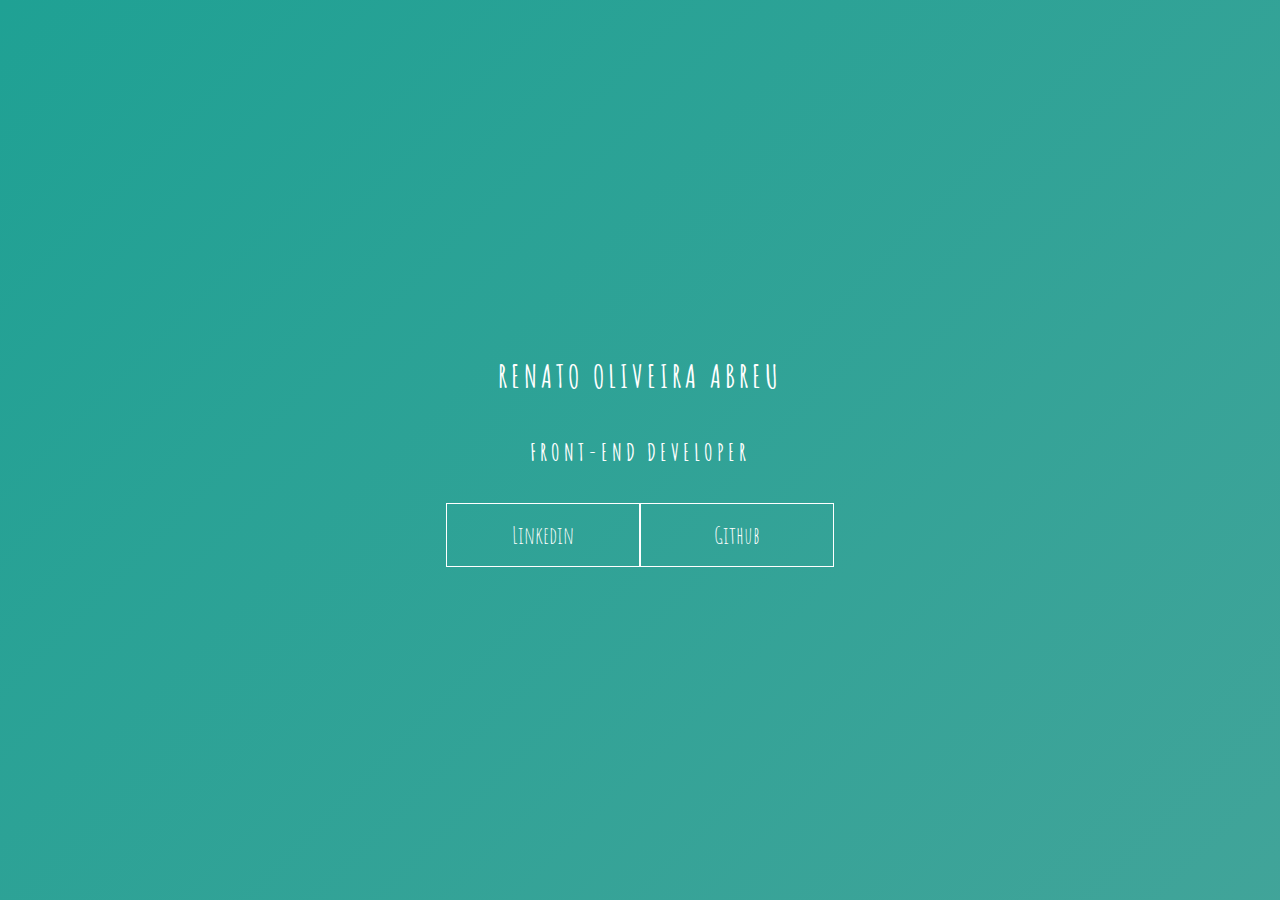
<file: keyframes-1/index.html>
<!DOCTYPE html>
<html lang="en">
<head>
    <meta charset="UTF-8">
    <title>Title</title>
    <link rel="stylesheet" href="style.css">
</head>
<body>
  <main class="wrapper">
    <h1>Renato Oliveira Abreu</h1>
    <h2>Front-end Developer</h2>
    <div class="social-media">
        <a href="">Linkedin</a>
        <a href="">Github</a>
    </div>
  </main>
</body>
</html>
</file>
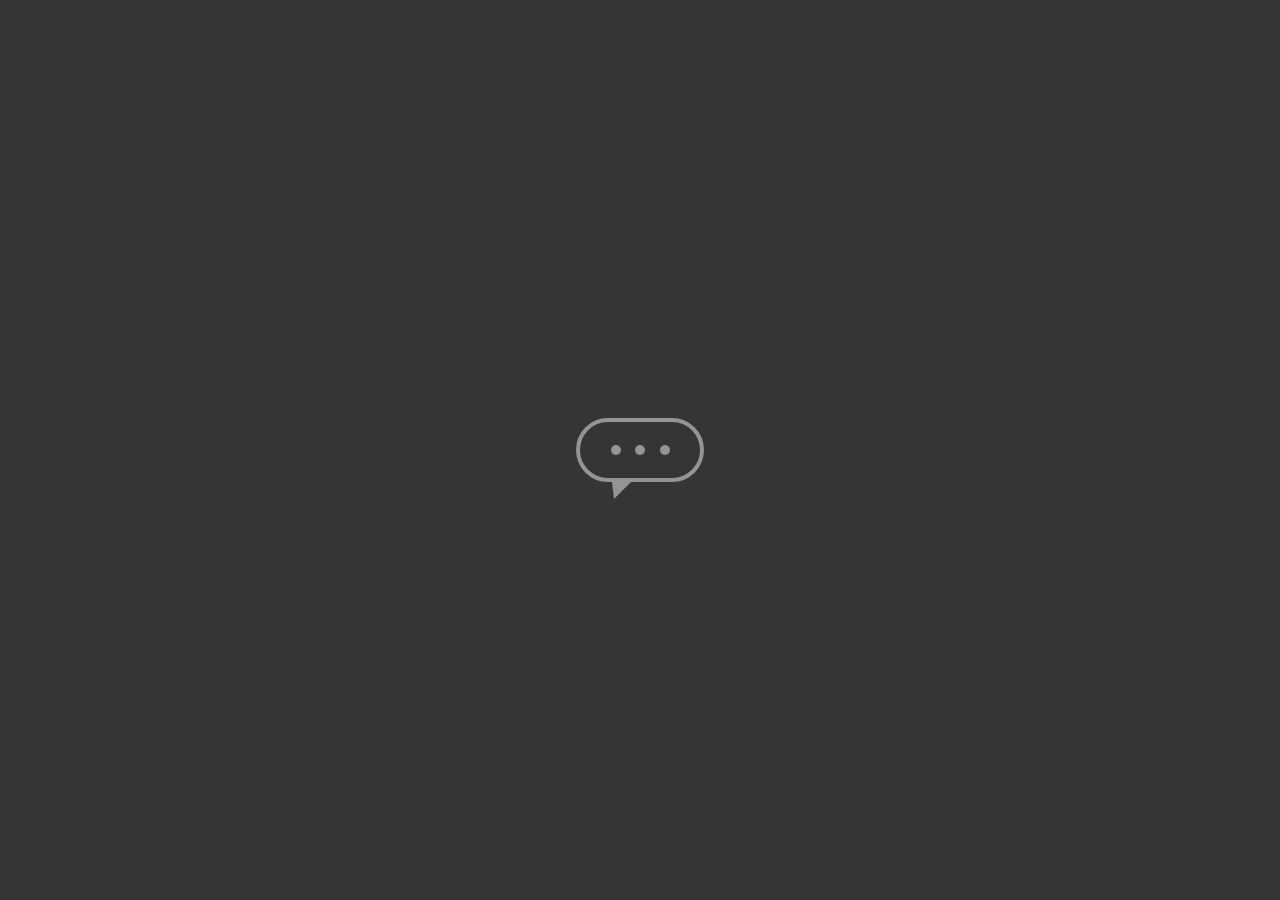
<file: keyframes-2/index.html>
<!DOCTYPE html>
<html lang="en">
<head>
    <meta charset="UTF-8">
    <title>Title</title>
    <link rel="stylesheet" href="./style.css">
</head>
<body>
<div class="wrapper">
    <div class="chatbot">
        <div class="chatbot-loading"></div>
        <div class="chatbot-loading"></div>
        <div class="chatbot-loading"></div>
    </div>
</div>    
</body>
</html>
</file>
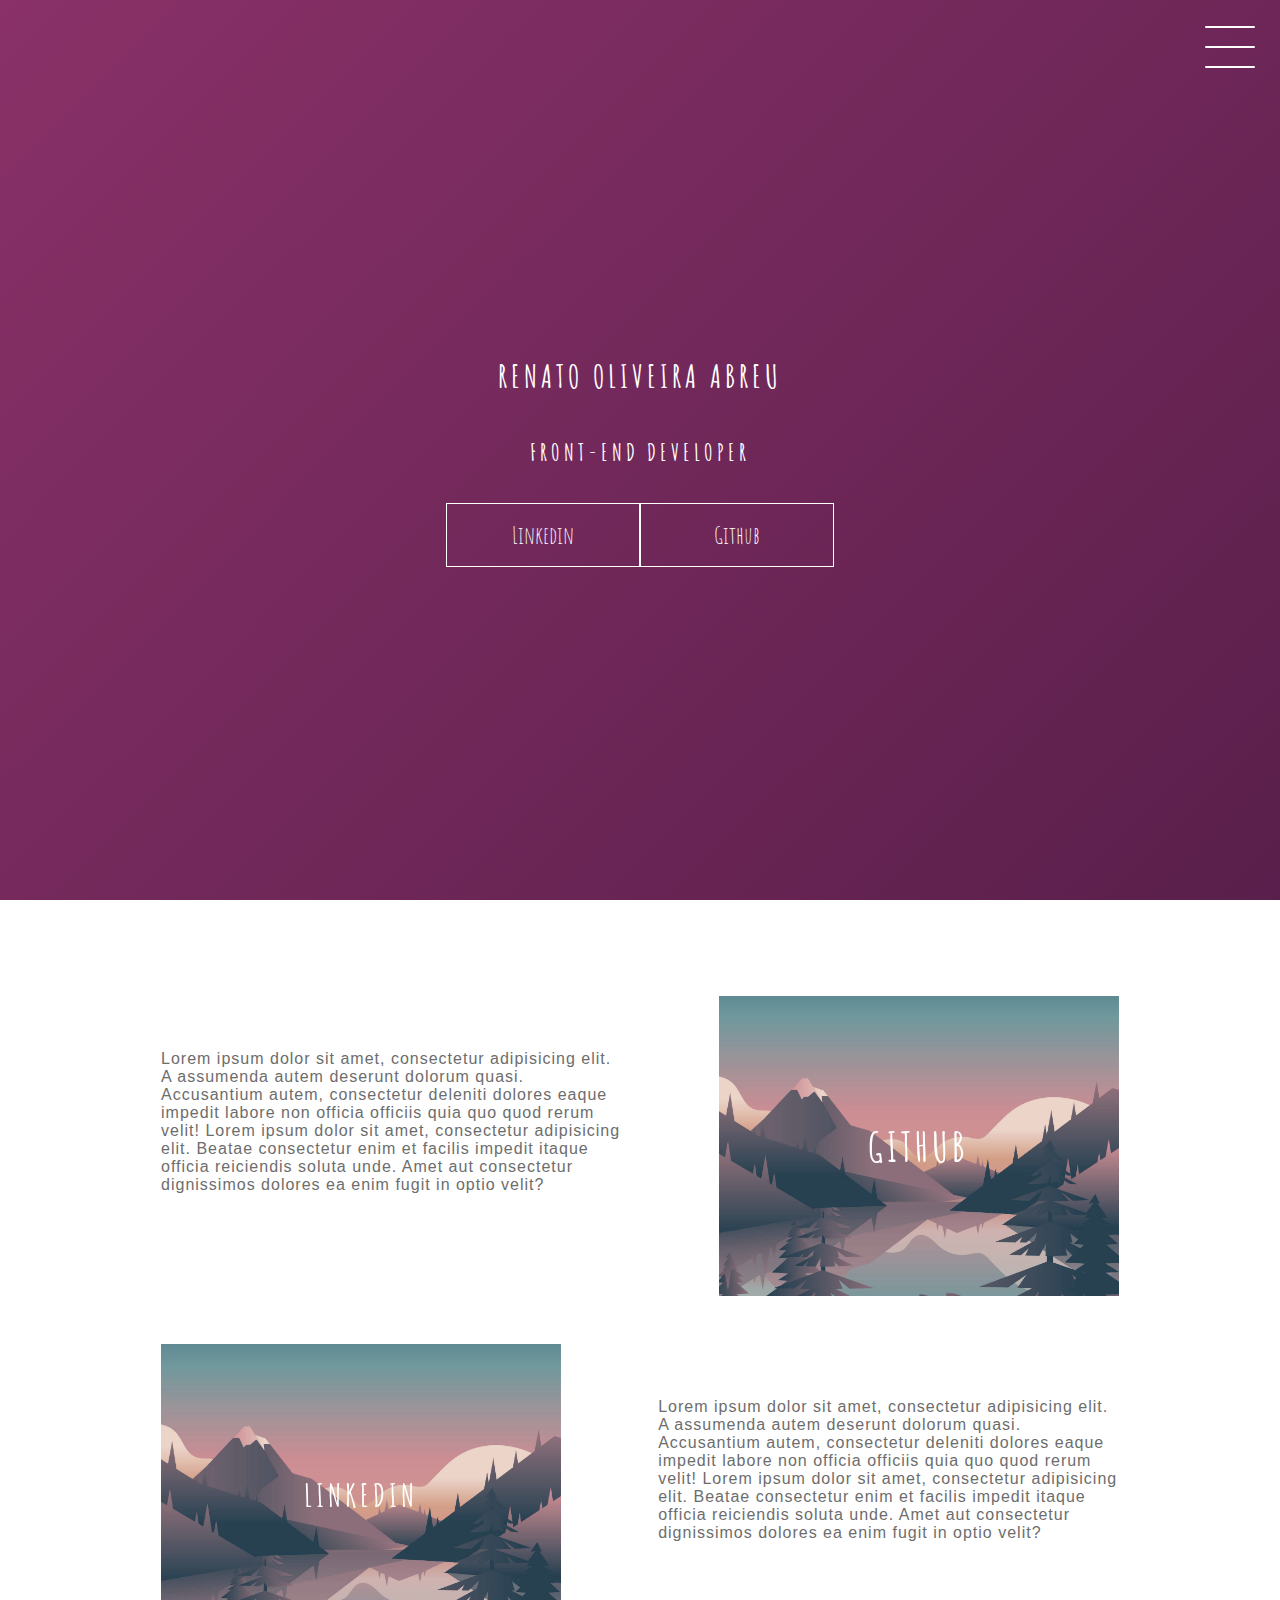
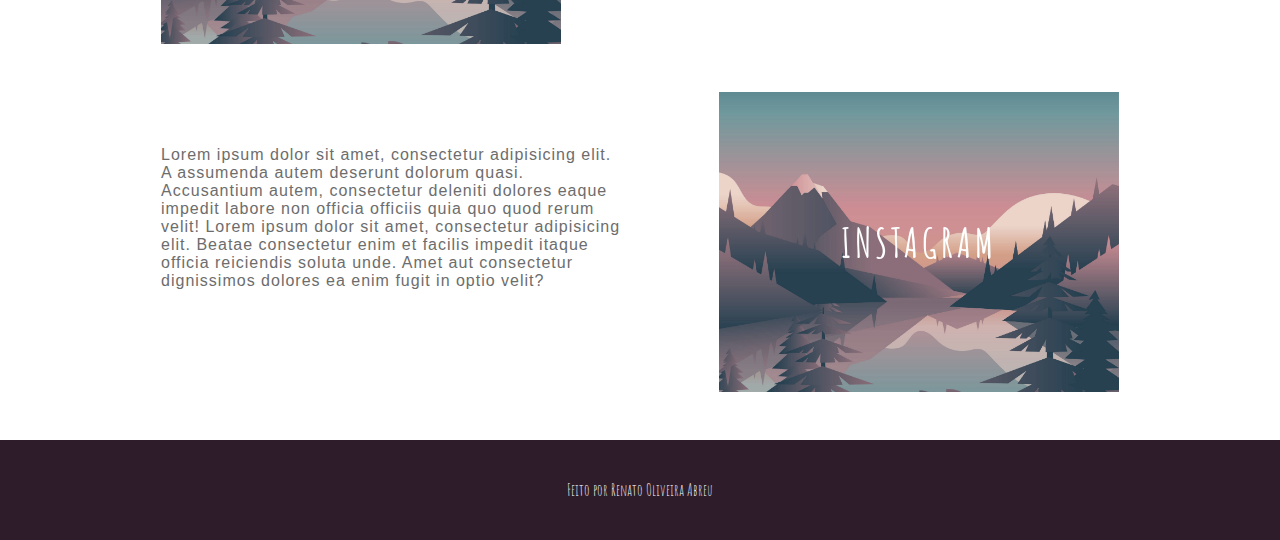
<file: projeto-final/index.html>
<!DOCTYPE html>
<html lang="en">
<head>
    <meta charset="UTF-8">
    <title>Title</title>
    <link rel="stylesheet" href="./style.css">
</head>
<body>
    <header class="header-wrapper">
        <div class="header">
            <div class="checkbox-container">
                <div class="checkbox-wrapper">
                    <input type="checkbox" name="" id="toggle">
                    <label for="toggle" class="checkbox">
                        <div class="trace"></div>
                        <div class="trace"></div>
                        <div class="trace"></div>
                    </label>
                    <div class="menu"></div>
                    <nav class="menu-items">
                        <ul>
                            <li><a href="">Home</a></li>
                            <li><a href="">Sobre</a></li>
                            <li><a href="">Projetos</a></li>
                        </ul>
                    </nav>
                </div>
            </div>
        </div>
        <h1>Renato Oliveira Abreu</h1>
        <h2>Front-end Developer</h2>
        <div class="social-media">
            <a href="">Linkedin</a>
            <a href="">Github</a>
        </div>
    </header>
    <main class="container">
        <div class="card-container">
            <div class="card-text">
                Lorem ipsum dolor sit amet, consectetur adipisicing elit. A assumenda autem deserunt dolorum quasi. Accusantium autem, consectetur deleniti dolores eaque impedit labore non officia officiis quia quo quod rerum velit!
                Lorem ipsum dolor sit amet, consectetur adipisicing elit. Beatae consectetur enim et facilis impedit itaque officia reiciendis soluta unde. Amet aut consectetur dignissimos dolores ea enim fugit in optio velit?
            </div>
            <div class="card">
                <div class="card-wrapper">
                    <h2>Github</h2>
                    <p>Veja meus projetos</p>
                </div>
            </div>
        </div>
        <div class="card-container">
            <div class="card">
                <div class="card-wrapper">
                    <h1>Linkedin</h1>
                    <p>Acompanhe minha carreira</p>
                </div>
            </div>
            <div class="card-text">
                Lorem ipsum dolor sit amet, consectetur adipisicing elit. A assumenda autem deserunt dolorum quasi. Accusantium autem, consectetur deleniti dolores eaque impedit labore non officia officiis quia quo quod rerum velit!
                Lorem ipsum dolor sit amet, consectetur adipisicing elit. Beatae consectetur enim et facilis impedit itaque officia reiciendis soluta unde. Amet aut consectetur dignissimos dolores ea enim fugit in optio velit?
            </div>
        </div>
        <div class="card-container">
            <div class="card-text">
                Lorem ipsum dolor sit amet, consectetur adipisicing elit. A assumenda autem deserunt dolorum quasi. Accusantium autem, consectetur deleniti dolores eaque impedit labore non officia officiis quia quo quod rerum velit!
                Lorem ipsum dolor sit amet, consectetur adipisicing elit. Beatae consectetur enim et facilis impedit itaque officia reiciendis soluta unde. Amet aut consectetur dignissimos dolores ea enim fugit in optio velit?
            </div>
            <div class="card">
                <div class="card-wrapper">
                    <h2>Instagram</h2>
                    <p>Ou mais do meu dia a dia</p>
                </div>
            </div>
        </div>
    </main>
    <footer class="footer">
        Feito por Renato Oliveira Abreu
    </footer>
</body>
</html>
</file>
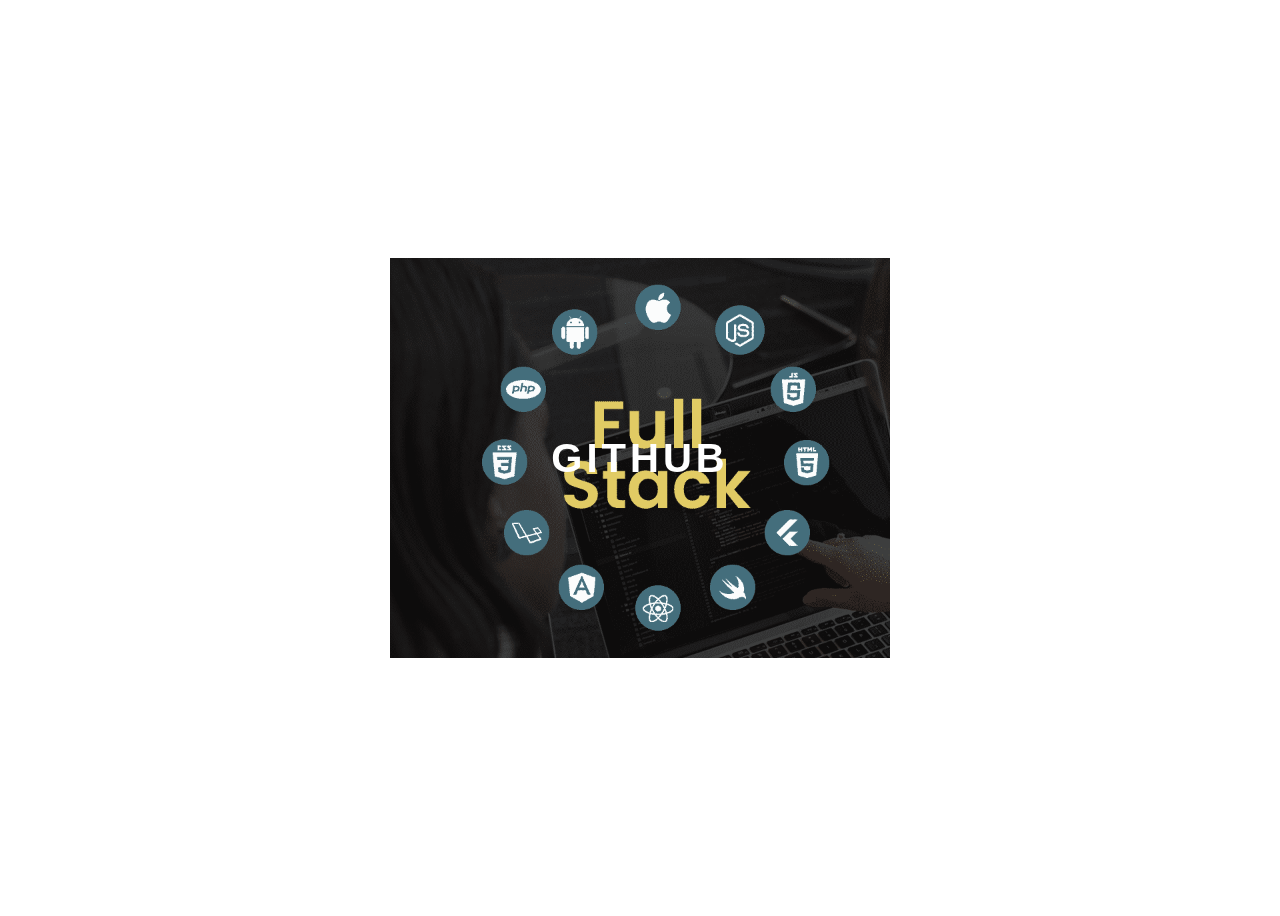
<file: transition/index.html>
<!DOCTYPE html>
<html lang="en">
<head>
    <meta charset="UTF-8">
    <title>Title</title>
    <link rel="stylesheet" href="style.css">
</head>
<body>
    <div class="container">
        <div class="card">
            <div class="card-wrapper">
                <h2>Github</h2>
                <p>Veja meus projetos</p>
            </div>
        </div>
    </div>
</body>
</html>
</file>
<file: keyframes-1/style.css>
@import url('https://fonts.googleapis.com/css2?family=Amatic+SC&display=swap');
body{
    margin: 0;
    padding: 0;
    color: #ffffff;
    font-family: 'amatic sc', sans-serif;
}

.wrapper{
    height: 100vh;
    width: 100vw;
    background: linear-gradient(-45deg,#5e0878, #085078, #4ca59b, #1fa194);
    background-size: 400% 400%;
    display: flex;
    flex-direction: column;
    justify-content: center;
    align-items: center;
    animation: backgroundTransition 8s ease-in-out infinite;
}

h1{
    text-transform: uppercase;
    letter-spacing: 4px;
}

h2{
    text-transform: uppercase;
    letter-spacing: 4px;
}

.social-media{
    margin-top: 1rem;
    display: flex;
}

a{
    text-decoration: none;
    color: #ffffff;
    font-size: 24px;
    padding: 1rem 4rem;
    border: 1px solid #ffffff;
    min-width: 4rem;
    display: flex;
    justify-content: center;
    align-items: center;
    transition: .5s cubic-bezier(0.55, 0.025, 0.675, 0.97);
}

a:hover{
    color: #085078;
    background-color: #ffffff;
}

@keyframes backgroundTransition {
    0%{
        background-position: 0% 80%;
    }
    50%{
        background-position: 80% 100%;
    }
    100%{
        background-position: 0% 90%;
    }
}
</file>
<file: keyframes-2/style.css>
body{
    margin: 0;
    padding: 0;
    font-family: sans-serif;
}

.wrapper{
    height: 100vh;
    width: 100vw;
    background-color: rgb(53, 53, 53);
    display: flex;
    justify-content: center;
    align-items: center;
}

.chatbot{
    height: 4rem;
    width: 8rem;
    border-radius: 36px;
    border: 4px solid #949494;
    padding: 0 1rem;
    box-sizing: border-box;
    display: flex;
    justify-content: space-evenly;
    align-items: center;
    position: relative;
    transform: translateY(0);
    animation: chatTranslate 2s ease-in-out infinite;
}

.chatbot::before{
    content: '';
    width: 0;
    height: 0;
    position: absolute;
    bottom: -1.3rem;
    left: 2rem;
    border-left: 2px solid transparent;
    border-right: 17px solid transparent;
    border-top: 17px solid #949494;
}

.chatbot-loading{
    height: 10px;
    width: 10px;
    border-radius: 50%;
    background-color: #949494;
    transform: scale(1);
}

.chatbot-loading:nth-child(1){
    animation: pulse 1.5s ease-in-out infinite;
}

.chatbot-loading:nth-child(2){
    animation: pulse 1.5s ease-in-out infinite;
    animation-delay: 0.2s;
}

.chatbot-loading:nth-child(3){
    animation: pulse 1.5s ease-in-out infinite;
    animation-delay: 0.4s;
}

@keyframes pulse {
    0%{
        transform: scale(1);
    }
    50%{
        transform: scale(1.5);
    }
    100%{
        transform: scale(1);
    }
}

@keyframes chatTranslate {
    0%{
        transform: translateY(0);
    }
    50%{
        transform: translateY(15px);
    }
    100%{
        transform: translateY(0);
    }
}
</file>
<file: projeto-final/style.css>
@import url('https://fonts.googleapis.com/css2?family=Amatic+SC&display=swap');
body{
    margin: 0;
    padding: 0;
    color: #ffffff;
    font-family: 'amatic sc', sans-serif;
}
/*HEADER*/
.header-wrapper{
    height: 100vh;
    width: 100%;
    background: linear-gradient(-45deg, #050404, #2e1c2b, #4a1942, #893168);
    background-size: 400% 400%;
    display: flex;
    flex-direction: column;
    align-items: center;
    justify-content: center;
    position: relative;
    animation: backgroundTransition 8s ease-in-out infinite;
}

h1{
    text-transform: uppercase;
    letter-spacing: 4px;
}

h2{
    text-transform: uppercase;
    letter-spacing: 4px;
}

.social-media{
    margin-top: 1rem;
    display: flex;
}

.social-media a{
    text-decoration: none;
    color: #ffffff;
    font-size: 24px;
    padding: 1rem 4rem;
    border: 1px solid #ffffff;
    min-width: 4rem;
    display: flex;
    justify-content: center;
    align-items: center;
    transition: .5s cubic-bezier(0.55, 0.025, 0.675, 0.97);
}

a:hover{
    color: #2e1c2b;
    background-color: #ffffff;
}

@keyframes backgroundTransition {
    0%{
        background-position: 0% 80%;
    }
    50%{
        background-position: 80% 100%;
    }
    100%{
        background-position: 0% 90%;
    }
}
 /* MENU HAMBURGUER*/
.checkbox-container{
    display: flex;
    justify-content: center;
    align-items: center;
}

.checkbox{
    height: 100px;
    width: 100px;
    position: absolute;
    top: 0;
    right: 0;
    display: flex;
    justify-content: center;
    cursor: pointer;
    z-index: 9999;
    transition: 400ms ease-in-out 0s;
}

.checkbox .trace{
    width: 50px;
    height: 2px;
    background-color: #ffffff;
    position: absolute;
    border-radius: 4px;
    transition: 0.5s ease-in-out;
}

.checkbox .trace:nth-child(1){
    top: 26px;
    transform: rotate(0);
}

.checkbox .trace:nth-child(2){
    top: 46px;
    transform: rotate(0);
}

.checkbox .trace:nth-child(3){
    top: 66px;
    transform: rotate(0);
}

#toggle{
    display: none;
}

/* MENU */

.menu{
    position: absolute;
    top: 28px;
    right: 30px;
    background: transparent;
    height: 40px;
    width: 40px;
    border-radius: 50%;
    box-shadow: 0px 0px 0px 0px #ffffff;
    z-index: -1;
    transition: 400ms ease-in-out 0s;
}

.menu-items{
    position: fixed;
    top: 0;
    right: 0;
    width: 100%;
    height: 100vh;
    display: flex;
    justify-content: center;
    align-items: center;
    z-index: 2;
    opacity: 0;
    visibility: hidden;
    transition: 400ms ease-in-out 0s;
}

.menu-items ul{
    list-style-type: none;
}

.menu-items ul li a{
    margin: 10px 0;
    color: #2e1c2b;
    text-decoration: none;
    text-transform: uppercase;
    letter-spacing: 4px;
    font-size: 40px;
}

/* ANIMACÃO DO MENU */
#toggle:checked + .checkbox .trace:nth-child(1){
    transform: rotate(45deg);
    background-color: #2e1c2b;
    top: 47px;
}

#toggle:checked + .checkbox .trace:nth-child(2){
    transform: translateX(-100px);
    width: 30px;
    visibility: hidden;
    opacity: 0;
}

#toggle:checked + .checkbox .trace:nth-child(3){
    transform: rotate(-45deg);
    background-color: #2e1c2b;
    top: 48px;
}

#toggle:checked + .checkbox{
    background-color: #ffffff;
}

#toggle:checked ~ .menu{
    box-shadow: 0px 0px 0px 100vmax white;
    z-index: 1;
}

#toggle:checked ~ .menu-items{
    visibility: visible;
    opacity: 1;
}
 /* CARDS */

.container{
    width: 100%;
    height: auto;
    display: flex;
    flex-direction: column;
    justify-content: space-evenly;
    align-items: center;
    margin: 3rem 0;
}

.card-container{
    display: flex;
    align-items: center;
    justify-content: space-evenly;
    width: 90%;
}

.card{
    height: 300px;
    width: 400px;
    margin: 3rem 0 0 0;
    background-image: url('../room.jpg');
    background-position: center;
    background-repeat: no-repeat;
    background-size: cover;
    display: flex;
    justify-content: center;
    align-items: center;
    filter: grayscale(0.5);
    color: #ffffff;
    cursor: pointer;
    transition: 0.3s;
}

.card-text{
    width: 40%;
    font-family: sans-serif;
    letter-spacing: 1px;
    color: rgb(109, 109, 109);
}

.card-wrapper{
    text-align: center;
    display: flex;
    flex-direction: column;
    justify-content: center;
    align-items: center;
    position: relative;
}

.card-wrapper::before{
    content: '';
    position: absolute;
    height: 100px;
    width: 100px;
    display: block;
    border: 1px solid #ffffff;
    opacity: 0;
    transition: 0.3s;
}

.card-wrapper h2{
    font-size: 40px;
    text-transform: uppercase;
    letter-spacing: 4px;
    margin: 0;
    transition: 0.3s;
}

.card-wrapper p{
    font-size: 0;
    visibility: hidden;
    opacity: 0;
    font-weight: bold;
    text-transform: uppercase;
    transition: 0.3s;
}

.card:hover{
    filter: unset;
}

.card:hover > .card-wrapper::before{
    opacity: 1;
    width: 350px;
    height: 250px;
}

.card:hover > .card-wrapper p{
    font-size: 14px;
    opacity: 1;
    visibility: visible;
}

/* FOOTER */

.footer{
    height: 100px;
    width: 100%;
    display: flex;
    justify-content: center;
    align-items: center;
    background-color: #2e1c2b;
}

/* RESPONSIVO */

@media (max-width: 800px) {
    .social-media{
        display: flex;
        flex-direction: column;
    }
    .container{
        margin-top: 0;
    }
    .card-container{
        flex-direction: column;
    }
    .container .card-container:nth-child(1),
    .container .card-container:nth-child(3){
        flex-direction: column-reverse;
    }
    .card{
        height: 250px;
        width: 250px;
    }
    .card-text{
        width: 90%;
        margin-top: 2rem;
        text-align: center;
    }
    .card:hover > .card-wrapper::before{
        height: 190px;
        width: 190px;
    }
}
</file>
<file: transition/style.css>
body{
    font-family: sans-serif;
}

.container{
    width: 100%;
    height: 100vh;
    display: flex;
    justify-content: center;
    align-items: center;
}

.card{
    color: white;
    height: 400px;
    width: 500px;
    background-image: url('../Full-Stack-Developer-Job.png');
    background-position: center;
    background-repeat: no-repeat;
    background-size: cover;
    display: flex;
    justify-content: center;
    align-items: center;
    filter: grayscale(0.5);
    cursor: pointer;
    transition: 0.3s;
}

.card-wrapper{
    text-align: center;
    display: flex;
    flex-direction: column;
    justify-content: center;
    align-items: center;
    position: relative;
}

.card-wrapper::before{
    content: '';
    position: absolute;
    height: 100px;
    width: 100px;
    display: block;
    border: 1px solid white;
    opacity: 0;
    transition: 0.3s;
}

.card-wrapper h2{
    font-size: 40px;
    text-transform: uppercase;
    letter-spacing: 4px;
    margin: 0;
    transition: 0.3s;
}

.card-wrapper p{
    font-size: 0;
    visibility: hidden;
    opacity: 0;
    font-weight: bold;
    text-transform: uppercase;
    transition: 0.3s;
}

.card:hover{
    filter: unset;
}

.card:hover > .card-wrapper::before{
    height: 300px;
    width: 400px;
    opacity: 1;
}

.card:hover > .card-wrapper p{
    opacity: 1;
    visibility: visible;
    font-size: 14px;
}
</file>
